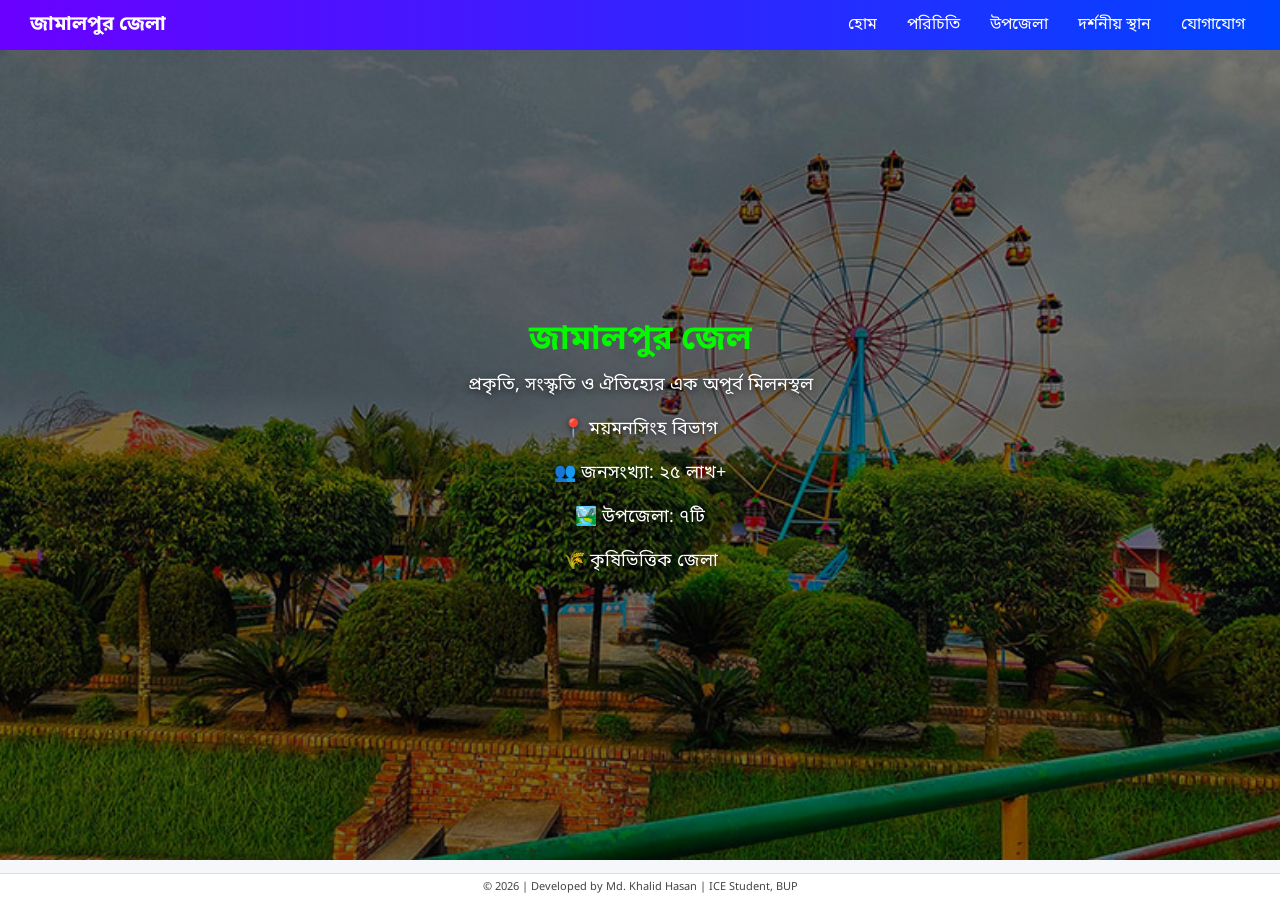
<file: index.html>
<!DOCTYPE html>
<html lang="bn">
<head>
<meta charset="UTF-8">
<meta name="viewport" content="width=device-width, initial-scale=1.0">
<title>জামালপুর জেলা</title>

<link rel="stylesheet" href="style.css">

<!-- বাংলা ফন্ট -->
<link href="https://fonts.googleapis.com/css2?family=Noto+Sans+Bengali&display=swap" rel="stylesheet">

</head>

<!-- 🔥 Home page only no-scroll -->
<body class="home-page">

<div class="main-container">

    <!-- 🔷 Navbar -->
    <nav class="navbar">
        <h2>জামালপুর জেলা</h2>
        <ul>
            <li><a href="index.html">হোম</a></li>
            <li><a href="history.html">পরিচিতি</a></li>
            <li><a href="upazila.html">উপজেলা</a></li>
            <li><a href="tourist.html">দর্শনীয় স্থান</a></li>
           
            <li><a href="contact.html">যোগাযোগ</a></li>
        </ul>
    </nav>

  <!-- 🔷 Hero -->
<section class="hero">
    <div class="overlay"></div>

    <div class="hero-content">
        <h1 id="hero-title"></h1>

        <p id="hero-sub">
            প্রকৃতি, সংস্কৃতি ও ঐতিহ্যের এক অপূর্ব মিলনস্থল
        </p>
    <div class="info-card-hero">
    <p>📍 ময়মনসিংহ বিভাগ</p>
    <p>👥 জনসংখ্যা: ২৫ লাখ+</p>
    <p>🏞️ উপজেলা: ৭টি</p>
    <p>🌾 কৃষিভিত্তিক জেলা</p>
</div>

    </div>
   
</section>
    <!-- 🔷 Footer -->
    <footer>
        <p>© 2026 | Developed by Md. Khalid Hasan | ICE Student, BUP</p>
    </footer>

</div>
<script>
const titles = [
    "জামালপুর জেলায় আপনাকে স্বাগতম"
];

let i = 0;
let j = 0;
let currentText = "";
let isDeleting = false;

function typeEffect() {
    const title = document.getElementById("hero-title");

    if (!title) return;

    currentText = titles[i];

    if (!isDeleting) {
        title.innerHTML = currentText.substring(0, j++);
    } else {
        title.innerHTML = currentText.substring(0, j--);
    }

    let speed = isDeleting ? 40 : 80;

    if (!isDeleting && j === currentText.length + 1) {
        speed = 1500;
        isDeleting = true;
    } 
    else if (isDeleting && j === 0) {
        isDeleting = false;
        i = (i + 1) % titles.length;
    }

    setTimeout(typeEffect, speed);
}

typeEffect();
</script>
</body>
</html>
</file>
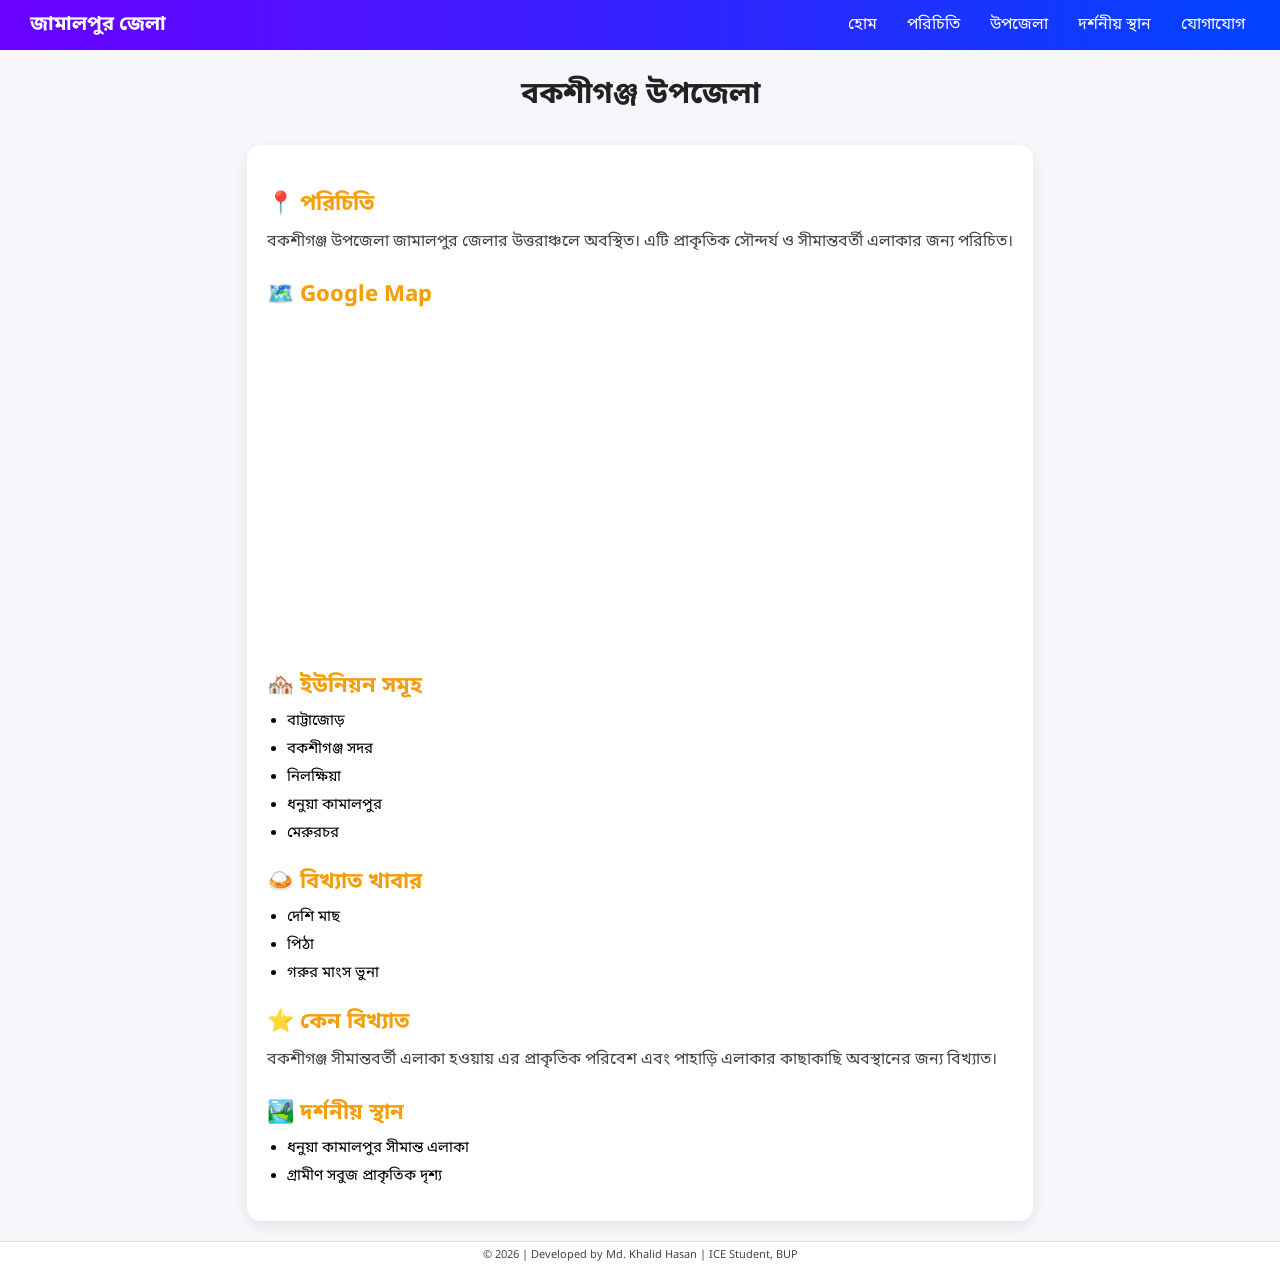
<file: bakshiganj.html>
<!DOCTYPE html>
<html lang="bn">
<head>
<meta charset="UTF-8">
<meta name="viewport" content="width=device-width, initial-scale=1.0">
<title>বকশীগঞ্জ উপজেলা</title>

<link rel="stylesheet" href="style.css">

<link href="https://fonts.googleapis.com/css2?family=Noto+Sans+Bengali&display=swap" rel="stylesheet">
</head>

<body>

<!-- Navbar -->
<nav class="navbar">
    <h2>জামালপুর জেলা</h2>
    <ul>
        <li><a href="index.html">হোম</a></li>
        <li><a href="history.html">পরিচিতি</a></li>
        <li><a href="upazila.html">উপজেলা</a></li>
        <li><a href="tourist.html">দর্শনীয় স্থান</a></li>
    
        <li><a href="contact.html">যোগাযোগ</a></li>
    </ul>
</nav>

<!-- Header -->
<section class="page-header">
    <h1>বকশীগঞ্জ উপজেলা</h1>
</section>

<!-- Content -->
<section class="content">

<h2>📍 পরিচিতি</h2>
<p>
বকশীগঞ্জ উপজেলা জামালপুর জেলার উত্তরাঞ্চলে অবস্থিত। এটি প্রাকৃতিক সৌন্দর্য ও সীমান্তবর্তী এলাকার জন্য পরিচিত।
</p>

<h2>🗺️ Google Map</h2>
<iframe 
    src="https://www.google.com/maps?q=bakshiganj%20jamalpur&output=embed"
    width="100%" height="300" style="border:0;">
</iframe>

<h2>🏘️ ইউনিয়ন সমূহ</h2>
<ul>
    <li>বাট্টাজোড়</li>
    <li>বকশীগঞ্জ সদর</li>
    <li>নিলক্ষিয়া</li>
    <li>ধনুয়া কামালপুর</li>
    <li>মেরুরচর</li>
</ul>

<h2>🍛 বিখ্যাত খাবার</h2>
<ul>
    <li>দেশি মাছ</li>
    <li>পিঠা</li>
    <li>গরুর মাংস ভুনা</li>
</ul>

<h2>⭐ কেন বিখ্যাত</h2>
<p>
বকশীগঞ্জ সীমান্তবর্তী এলাকা হওয়ায় এর প্রাকৃতিক পরিবেশ এবং পাহাড়ি এলাকার কাছাকাছি অবস্থানের জন্য বিখ্যাত।
</p>

<h2>🏞️ দর্শনীয় স্থান</h2>
<ul>
    <li>ধনুয়া কামালপুর সীমান্ত এলাকা</li>
    <li>গ্রামীণ সবুজ প্রাকৃতিক দৃশ্য</li>
</ul>

</section>

<!-- Footer -->
<footer>
    <p>© 2026 | Developed by Md. Khalid Hasan | ICE Student, BUP</p>
</footer>

</body>
</html>
</file>
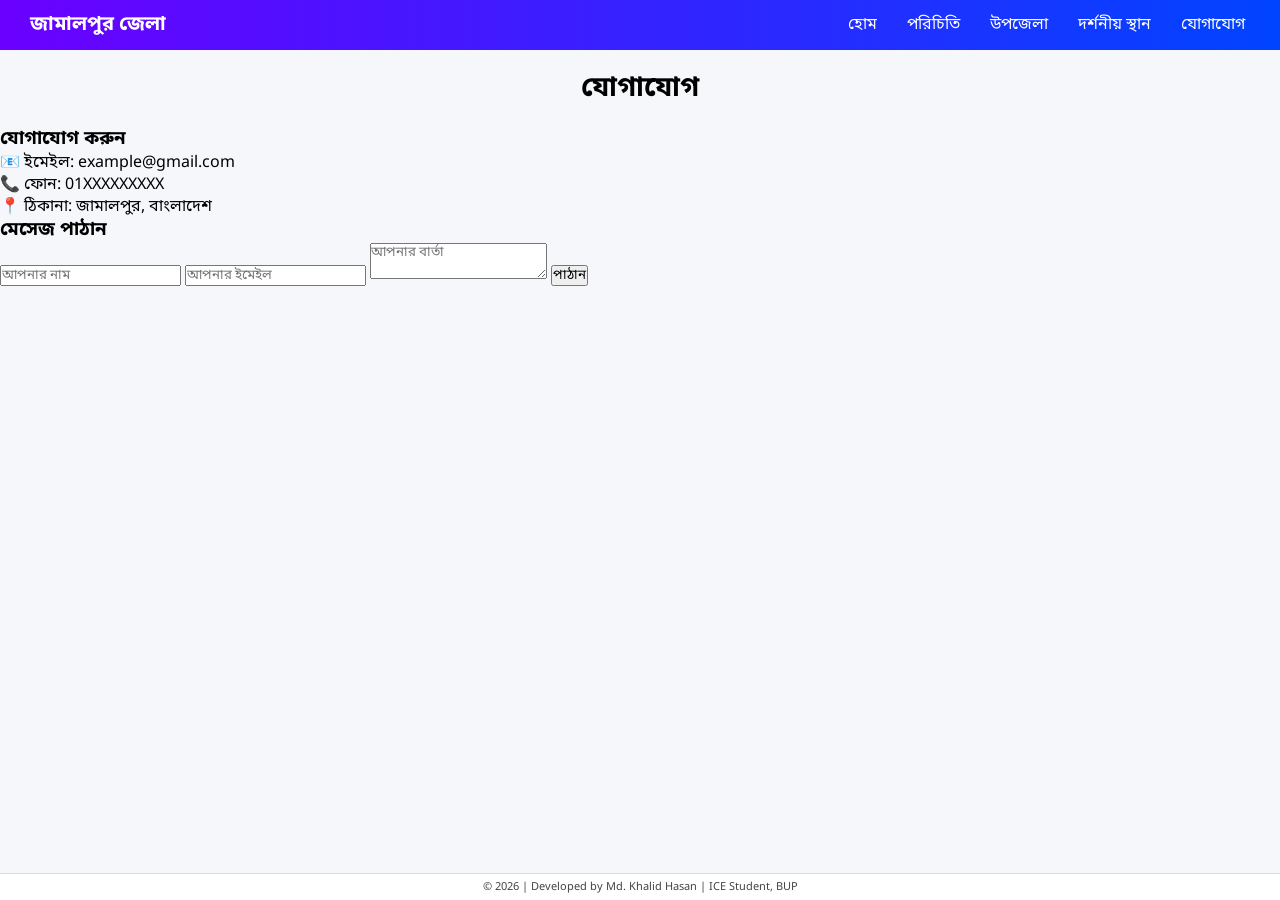
<file: contact.html>
<!DOCTYPE html>
<html lang="bn">
<head>
<meta charset="UTF-8">
<meta name="viewport" content="width=device-width, initial-scale=1.0">
<title>যোগাযোগ</title>

<link rel="stylesheet" href="style.css">

<link href="https://fonts.googleapis.com/css2?family=Noto+Sans+Bengali&display=swap" rel="stylesheet">
</head>

<body>

<!-- Navbar -->
<nav class="navbar">
    <h2>জামালপুর জেলা</h2>
    <ul>
        <li><a href="index.html">হোম</a></li>
        <li><a href="history.html">পরিচিতি</a></li>
        <li><a href="upazila.html">উপজেলা</a></li>
        <li><a href="tourist.html">দর্শনীয় স্থান</a></li>
       
        <li><a href="contact.html">যোগাযোগ</a></li>
    </ul>
</nav>

<!-- Title -->
<section class="page-title">
    <h1>যোগাযোগ</h1>
</section>

<!-- Contact Section -->
<section class="contact-container">

    <!-- Info -->
    <div class="contact-info">
        <h3>যোগাযোগ করুন</h3>
        <p>📧 ইমেইল: example@gmail.com</p>
        <p>📞 ফোন: 01XXXXXXXXX</p>
        <p>📍 ঠিকানা: জামালপুর, বাংলাদেশ</p>
    </div>

    <!-- Form -->
    <div class="contact-form">
        <h3>মেসেজ পাঠান</h3>

        <form>
            <input type="text" placeholder="আপনার নাম" required>
            <input type="email" placeholder="আপনার ইমেইল" required>
            <textarea placeholder="আপনার বার্তা"></textarea>
            <button type="submit">পাঠান</button>
        </form>

    </div>

</section>

<!-- Footer -->
<footer>
    <p>© 2026 | Developed by Md. Khalid Hasan | ICE Student, BUP</p>
</footer>

</body>
</html>
</file>
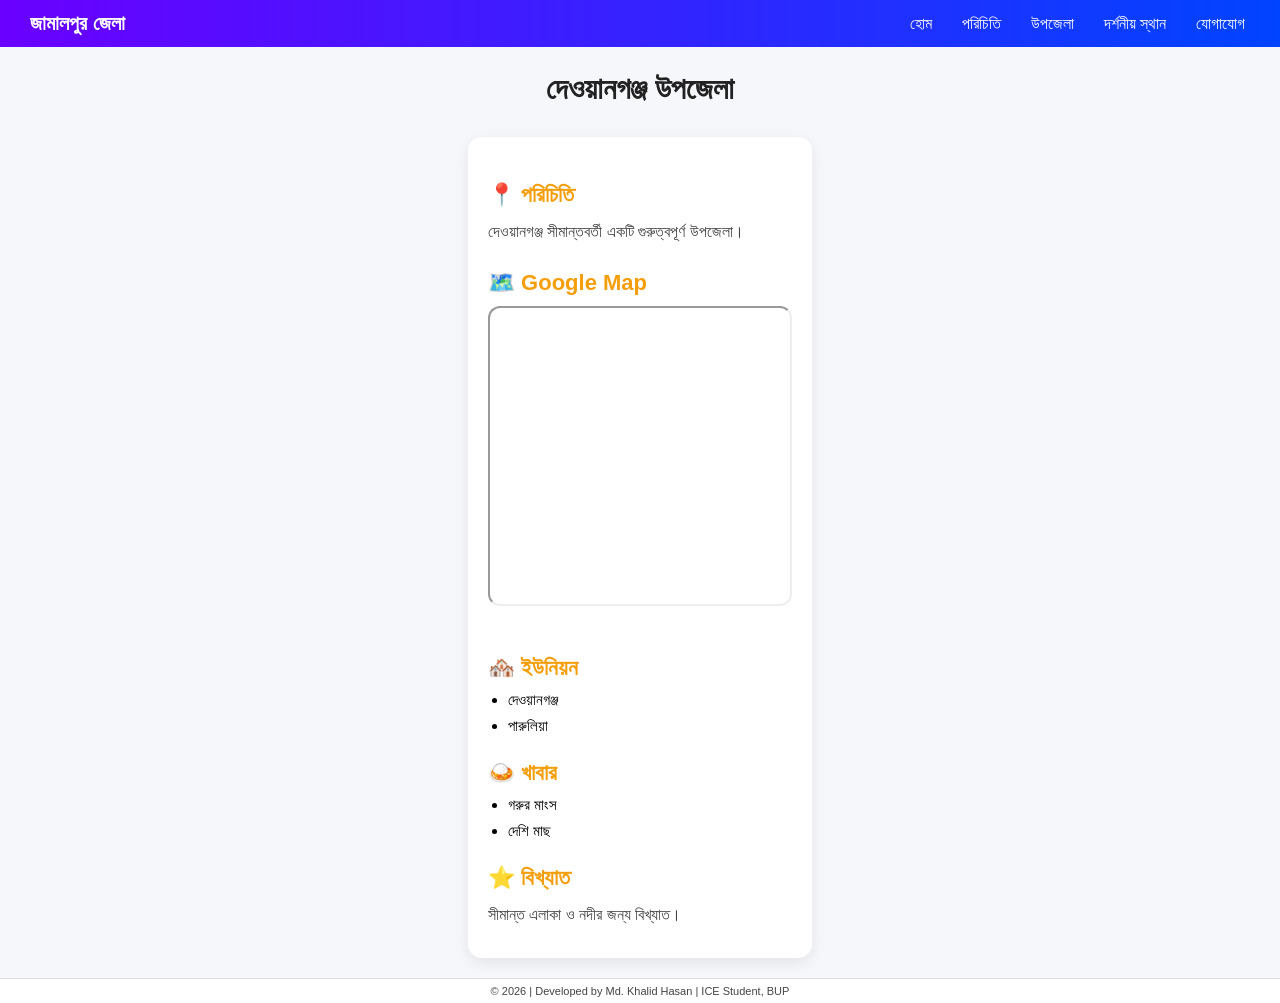
<file: dewanganj.html>
<!DOCTYPE html>
<html lang="bn">
<head>
<meta charset="UTF-8">
<meta name="viewport" content="width=device-width, initial-scale=1.0">
<title>দেওয়ানগঞ্জ উপজেলা</title>
<link rel="stylesheet" href="style.css">
</head>
<body>

<nav class="navbar">
<h2>জামালপুর জেলা</h2>
<ul>
<li><a href="index.html">হোম</a></li>
<li><a href="history.html">পরিচিতি</a></li>
<li><a href="upazila.html">উপজেলা</a></li>
<li><a href="tourist.html">দর্শনীয় স্থান</a></li>

<li><a href="contact.html">যোগাযোগ</a></li>
</ul>
</nav>

<section class="page-header">
<h1>দেওয়ানগঞ্জ উপজেলা</h1>
</section>

<section class="content">
<h2>📍 পরিচিতি</h2>
<p>দেওয়ানগঞ্জ সীমান্তবর্তী একটি গুরুত্বপূর্ণ উপজেলা।</p>

<h2>🗺️ Google Map</h2>
<iframe src="https://www.google.com/maps?q=dewanganj&output=embed" width="100%" height="300"></iframe>

<h2>🏘️ ইউনিয়ন</h2>
<ul>
<li>দেওয়ানগঞ্জ</li>
<li>পারুলিয়া</li>
</ul>

<h2>🍛 খাবার</h2>
<ul>
<li>গরুর মাংস</li>
<li>দেশি মাছ</li>
</ul>

<h2>⭐ বিখ্যাত</h2>
<p>সীমান্ত এলাকা ও নদীর জন্য বিখ্যাত।</p>
</section>

<footer><p>© 2026 | Developed by Md. Khalid Hasan | ICE Student, BUP</p></footer>

</body>
</html>
</file>
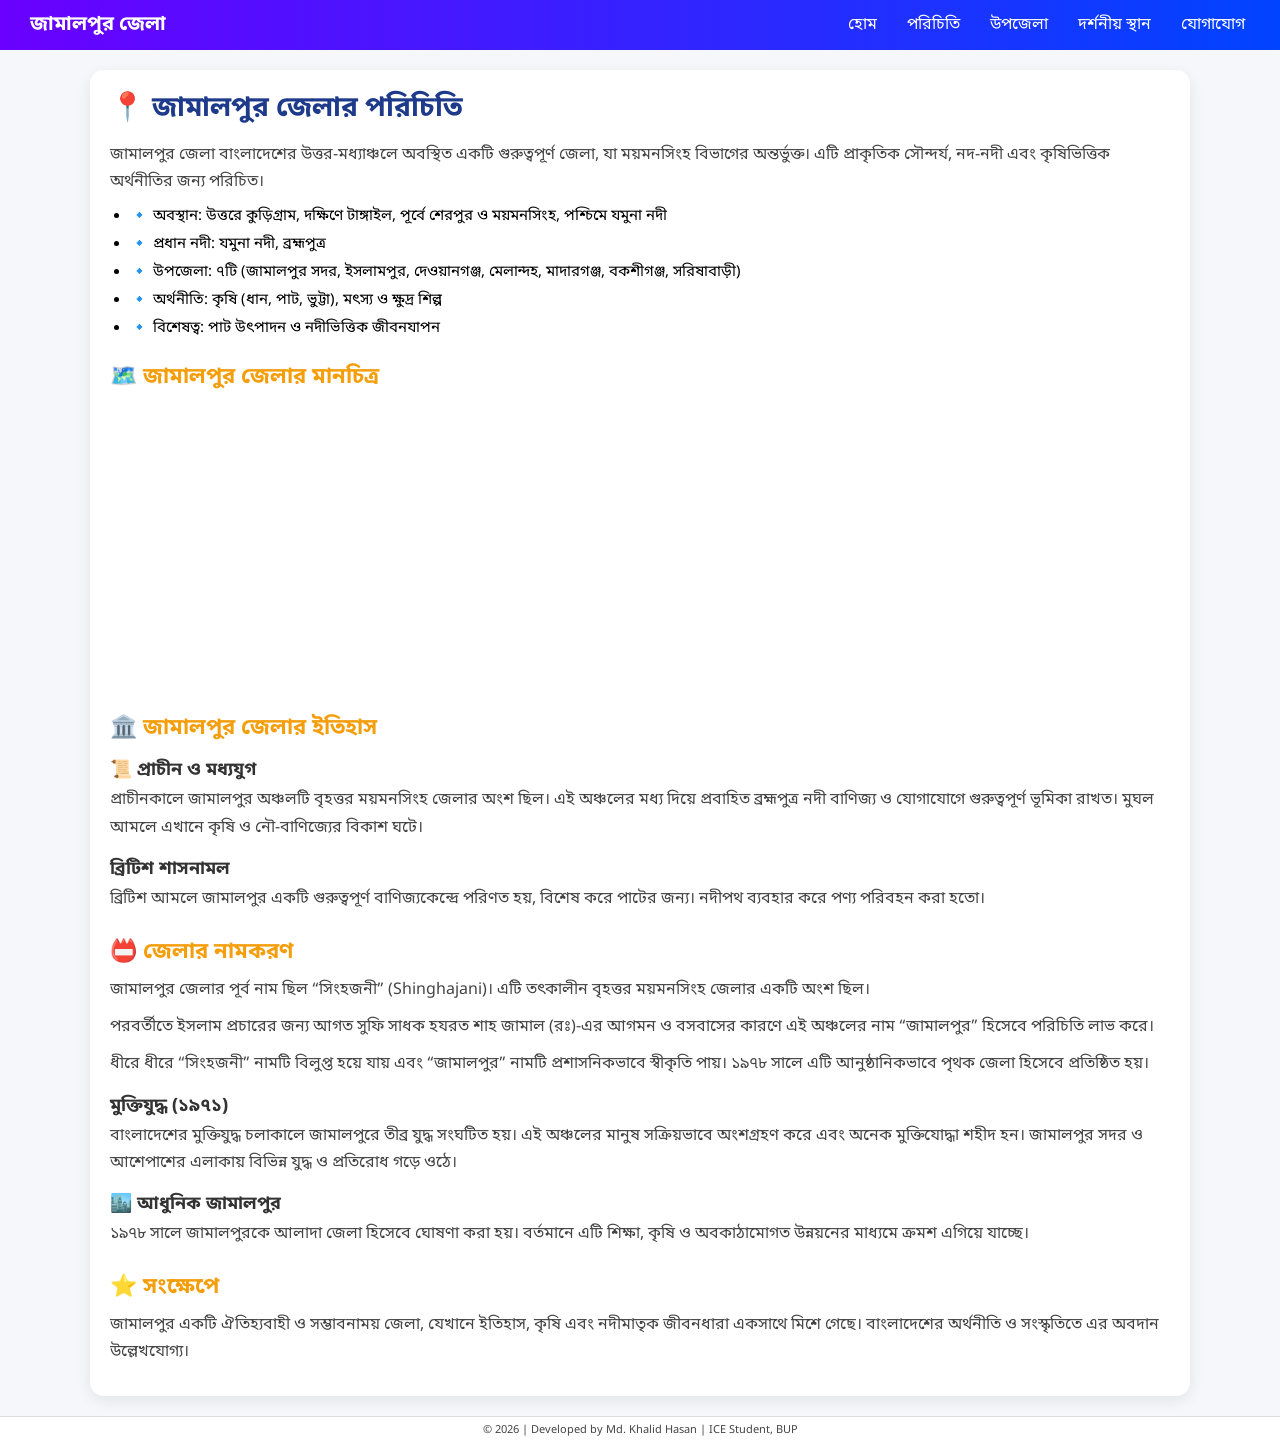
<file: history.html>
<!DOCTYPE html>
<html lang="bn">
<head>
<meta charset="UTF-8">
<meta name="viewport" content="width=device-width, initial-scale=1.0">
<title>জেলার পরিচিতি</title>

<link rel="stylesheet" href="style.css">
<link href="https://fonts.googleapis.com/css2?family=Noto+Sans+Bengali&display=swap" rel="stylesheet">
</head>

<body>

<!-- 🔷 Navbar -->
<nav class="navbar">
    <h2>জামালপুর জেলা</h2>
    <ul>
        <li><a href="index.html">হোম</a></li>
        <li><a href="history.html">পরিচিতি</a></li>
        <li><a href="upazila.html">উপজেলা</a></li>
        <li><a href="tourist.html">দর্শনীয় স্থান</a></li>
    
        <li><a href="contact.html">যোগাযোগ</a></li>
    </ul>
</nav>


<!-- 🔷 Content -->
<section class="content">

    <h1>📍 জামালপুর জেলার পরিচিতি</h1>

    <p>
        জামালপুর জেলা বাংলাদেশের উত্তর-মধ্যাঞ্চলে অবস্থিত একটি গুরুত্বপূর্ণ জেলা,
        যা ময়মনসিংহ বিভাগের অন্তর্ভুক্ত। এটি প্রাকৃতিক সৌন্দর্য, নদ-নদী এবং
        কৃষিভিত্তিক অর্থনীতির জন্য পরিচিত।
    </p>

    <ul>
        <li>🔹 অবস্থান: উত্তরে কুড়িগ্রাম, দক্ষিণে টাঙ্গাইল, পূর্বে শেরপুর ও ময়মনসিংহ, পশ্চিমে যমুনা নদী</li>
        <li>🔹 প্রধান নদী: যমুনা নদী, ব্রহ্মপুত্র</li>
        <li>🔹 উপজেলা: ৭টি (জামালপুর সদর, ইসলামপুর, দেওয়ানগঞ্জ, মেলান্দহ, মাদারগঞ্জ, বকশীগঞ্জ, সরিষাবাড়ী)</li>
        <li>🔹 অর্থনীতি: কৃষি (ধান, পাট, ভুট্টা), মৎস্য ও ক্ষুদ্র শিল্প</li>
        <li>🔹 বিশেষত্ব: পাট উৎপাদন ও নদীভিত্তিক জীবনযাপন</li>
    </ul>

    <!-- 🔥 GOOGLE MAP -->
    <h2>🗺️ জামালপুর জেলার মানচিত্র</h2>

    <div class="map-box">
        <iframe 
            src="https://www.google.com/maps?q=Jamalpur,Bangladesh&output=embed"
            loading="lazy">
        </iframe>
    </div>

    <!-- 🔷 HISTORY -->
    <h2>🏛️ জামালপুর জেলার ইতিহাস</h2>

    <h3>📜 প্রাচীন ও মধ্যযুগ</h3>
    <p>
        প্রাচীনকালে জামালপুর অঞ্চলটি বৃহত্তর ময়মনসিংহ জেলার অংশ ছিল।
        এই অঞ্চলের মধ্য দিয়ে প্রবাহিত ব্রহ্মপুত্র নদী বাণিজ্য ও যোগাযোগে
        গুরুত্বপূর্ণ ভূমিকা রাখত। মুঘল আমলে এখানে কৃষি ও নৌ-বাণিজ্যের বিকাশ ঘটে।
    </p>

    <h3>ব্রিটিশ শাসনামল</h3>
    <p>
        ব্রিটিশ আমলে জামালপুর একটি গুরুত্বপূর্ণ বাণিজ্যকেন্দ্রে পরিণত হয়,
        বিশেষ করে পাটের জন্য। নদীপথ ব্যবহার করে পণ্য পরিবহন করা হতো।
    </p>
    <h2>📛 জেলার নামকরণ</h2>

<p>
    জামালপুর জেলার পূর্ব নাম ছিল “সিংহজনী” (Shinghajani)। 
    এটি তৎকালীন বৃহত্তর ময়মনসিংহ জেলার একটি অংশ ছিল।
</p>

<p>
    পরবর্তীতে ইসলাম প্রচারের জন্য আগত সুফি সাধক 
    হযরত শাহ জামাল (রঃ)-এর আগমন ও বসবাসের কারণে 
    এই অঞ্চলের নাম “জামালপুর” হিসেবে পরিচিতি লাভ করে।
</p>

<p>
    ধীরে ধীরে “সিংহজনী” নামটি বিলুপ্ত হয়ে যায় এবং 
    “জামালপুর” নামটি প্রশাসনিকভাবে স্বীকৃতি পায়।
    ১৯৭৮ সালে এটি আনুষ্ঠানিকভাবে পৃথক জেলা হিসেবে প্রতিষ্ঠিত হয়।
</p>

    <h3>মুক্তিযুদ্ধ (১৯৭১)</h3>
    <p>
        বাংলাদেশের মুক্তিযুদ্ধ চলাকালে জামালপুরে তীব্র যুদ্ধ সংঘটিত হয়।
        এই অঞ্চলের মানুষ সক্রিয়ভাবে অংশগ্রহণ করে এবং অনেক মুক্তিযোদ্ধা শহীদ হন।
        জামালপুর সদর ও আশেপাশের এলাকায় বিভিন্ন যুদ্ধ ও প্রতিরোধ গড়ে ওঠে।
    </p>

    <h3>🏙️ আধুনিক জামালপুর</h3>
    <p>
        ১৯৭৮ সালে জামালপুরকে আলাদা জেলা হিসেবে ঘোষণা করা হয়।
        বর্তমানে এটি শিক্ষা, কৃষি ও অবকাঠামোগত উন্নয়নের মাধ্যমে ক্রমশ এগিয়ে যাচ্ছে।
    </p>

    <h2>⭐ সংক্ষেপে</h2>
    <p>
        জামালপুর একটি ঐতিহ্যবাহী ও সম্ভাবনাময় জেলা, যেখানে ইতিহাস,
        কৃষি এবং নদীমাতৃক জীবনধারা একসাথে মিশে গেছে।
        বাংলাদেশের অর্থনীতি ও সংস্কৃতিতে এর অবদান উল্লেখযোগ্য।
    </p>

</section>

<!-- 🔷 Footer -->
<footer>
    <p>© 2026 | Developed by Md. Khalid Hasan | ICE Student, BUP</p>
</footer>

</body>
</html>
</file>
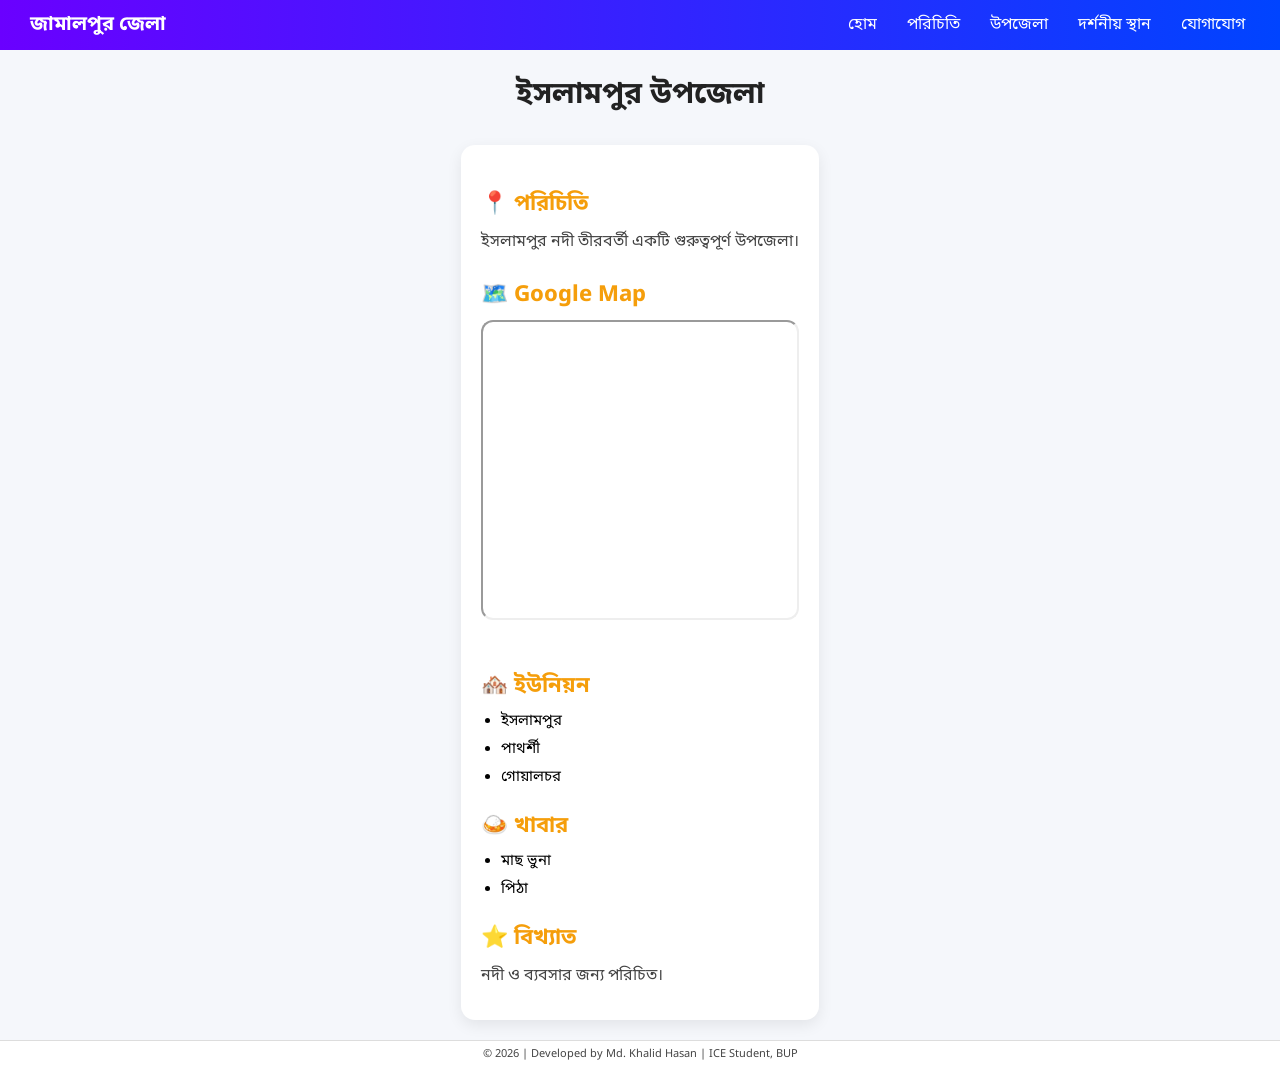
<file: islampur.html>
<!DOCTYPE html>
<html lang="bn">
<head>
<meta charset="UTF-8">
<meta name="viewport" content="width=device-width, initial-scale=1.0">
<title>ইসলামপুর উপজেলা</title>
<link rel="stylesheet" href="style.css">
<link href="https://fonts.googleapis.com/css2?family=Noto+Sans+Bengali&display=swap" rel="stylesheet">
</head>
<body>

<nav class="navbar">
<h2>জামালপুর জেলা</h2>
<ul>
<li><a href="index.html">হোম</a></li>
<li><a href="history.html">পরিচিতি</a></li>
<li><a href="upazila.html">উপজেলা</a></li>
<li><a href="tourist.html">দর্শনীয় স্থান</a></li>

<li><a href="contact.html">যোগাযোগ</a></li>
</ul>
</nav>

<section class="page-header">
<h1>ইসলামপুর উপজেলা</h1>
</section>

<section class="content">
<h2>📍 পরিচিতি</h2>
<p>ইসলামপুর নদী তীরবর্তী একটি গুরুত্বপূর্ণ উপজেলা।</p>

<h2>🗺️ Google Map</h2>
<iframe src="https://www.google.com/maps?q=islampur%20jamalpur&output=embed" width="100%" height="300"></iframe>

<h2>🏘️ ইউনিয়ন</h2>
<ul>
<li>ইসলামপুর</li>
<li>পাথর্শী</li>
<li>গোয়ালচর</li>
</ul>

<h2>🍛 খাবার</h2>
<ul>
<li>মাছ ভুনা</li>
<li>পিঠা</li>
</ul>

<h2>⭐ বিখ্যাত</h2>
<p>নদী ও ব্যবসার জন্য পরিচিত।</p>
</section>

<footer><p>© 2026 | Developed by Md. Khalid Hasan | ICE Student, BUP</p></footer>

</body>
</html>
</file>
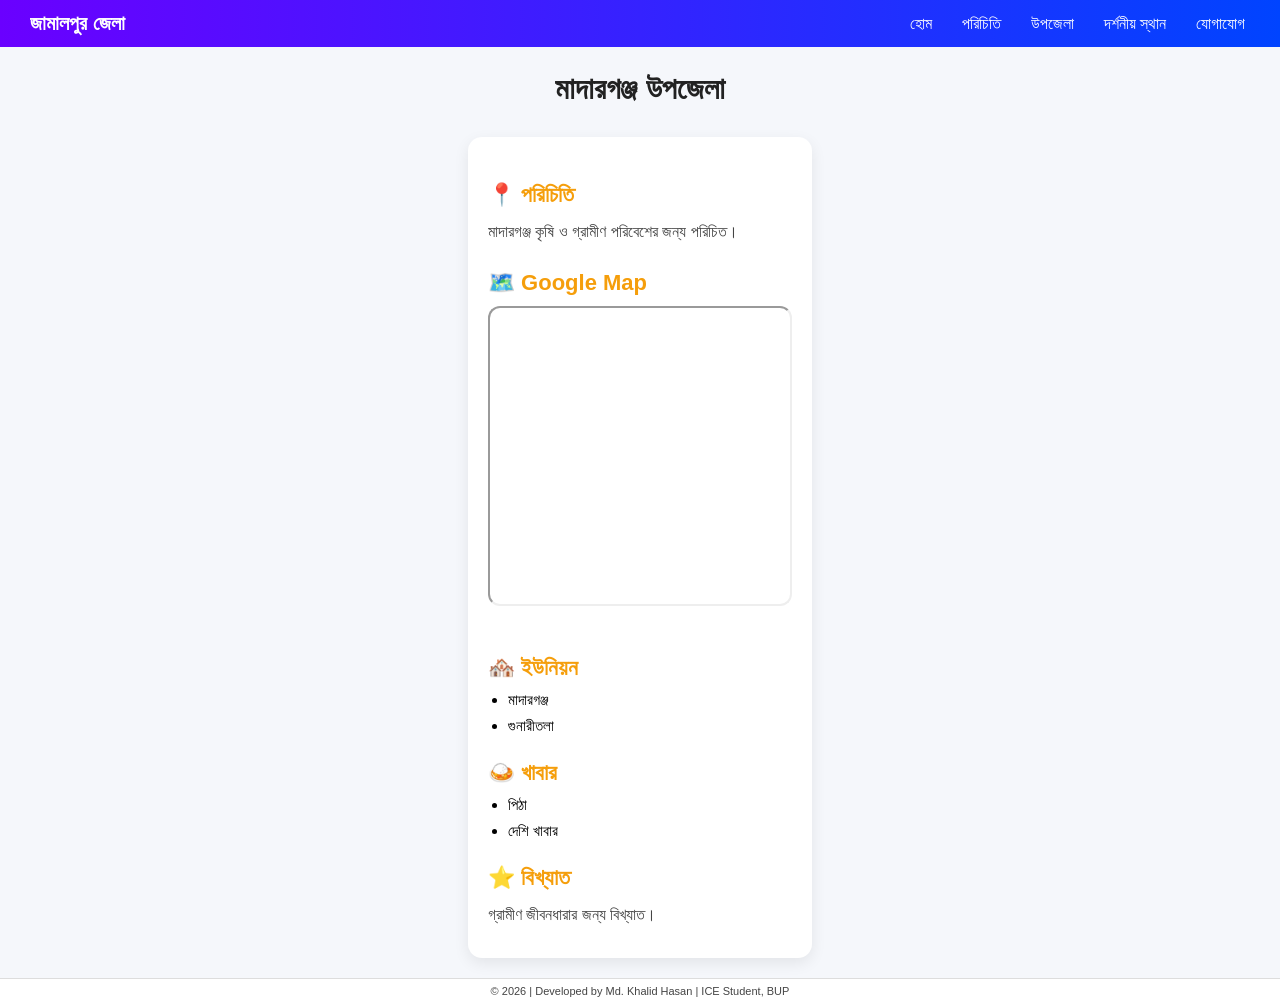
<file: madarganj.html>
<!DOCTYPE html>
<html lang="bn">
<head>
<meta charset="UTF-8">
<meta name="viewport" content="width=device-width, initial-scale=1.0">
<title>মাদারগঞ্জ উপজেলা</title>
<link rel="stylesheet" href="style.css">
</head>
<body>

<nav class="navbar">
<h2>জামালপুর জেলা</h2>
<ul>
<li><a href="index.html">হোম</a></li>
<li><a href="history.html">পরিচিতি</a></li>
<li><a href="upazila.html">উপজেলা</a></li>
<li><a href="tourist.html">দর্শনীয় স্থান</a></li>

<li><a href="contact.html">যোগাযোগ</a></li>
</ul>
</nav>

<section class="page-header">
<h1>মাদারগঞ্জ উপজেলা</h1>
</section>

<section class="content">
<h2>📍 পরিচিতি</h2>
<p>মাদারগঞ্জ কৃষি ও গ্রামীণ পরিবেশের জন্য পরিচিত।</p>

<h2>🗺️ Google Map</h2>
<iframe src="https://www.google.com/maps?q=madarganj&output=embed" width="100%" height="300"></iframe>

<h2>🏘️ ইউনিয়ন</h2>
<ul>
<li>মাদারগঞ্জ</li>
<li>গুনারীতলা</li>
</ul>

<h2>🍛 খাবার</h2>
<ul>
<li>পিঠা</li>
<li>দেশি খাবার</li>
</ul>

<h2>⭐ বিখ্যাত</h2>
<p>গ্রামীণ জীবনধারার জন্য বিখ্যাত।</p>
</section>

<footer><p>© 2026 | Developed by Md. Khalid Hasan | ICE Student, BUP</p></footer>

</body>
</html>
</file>
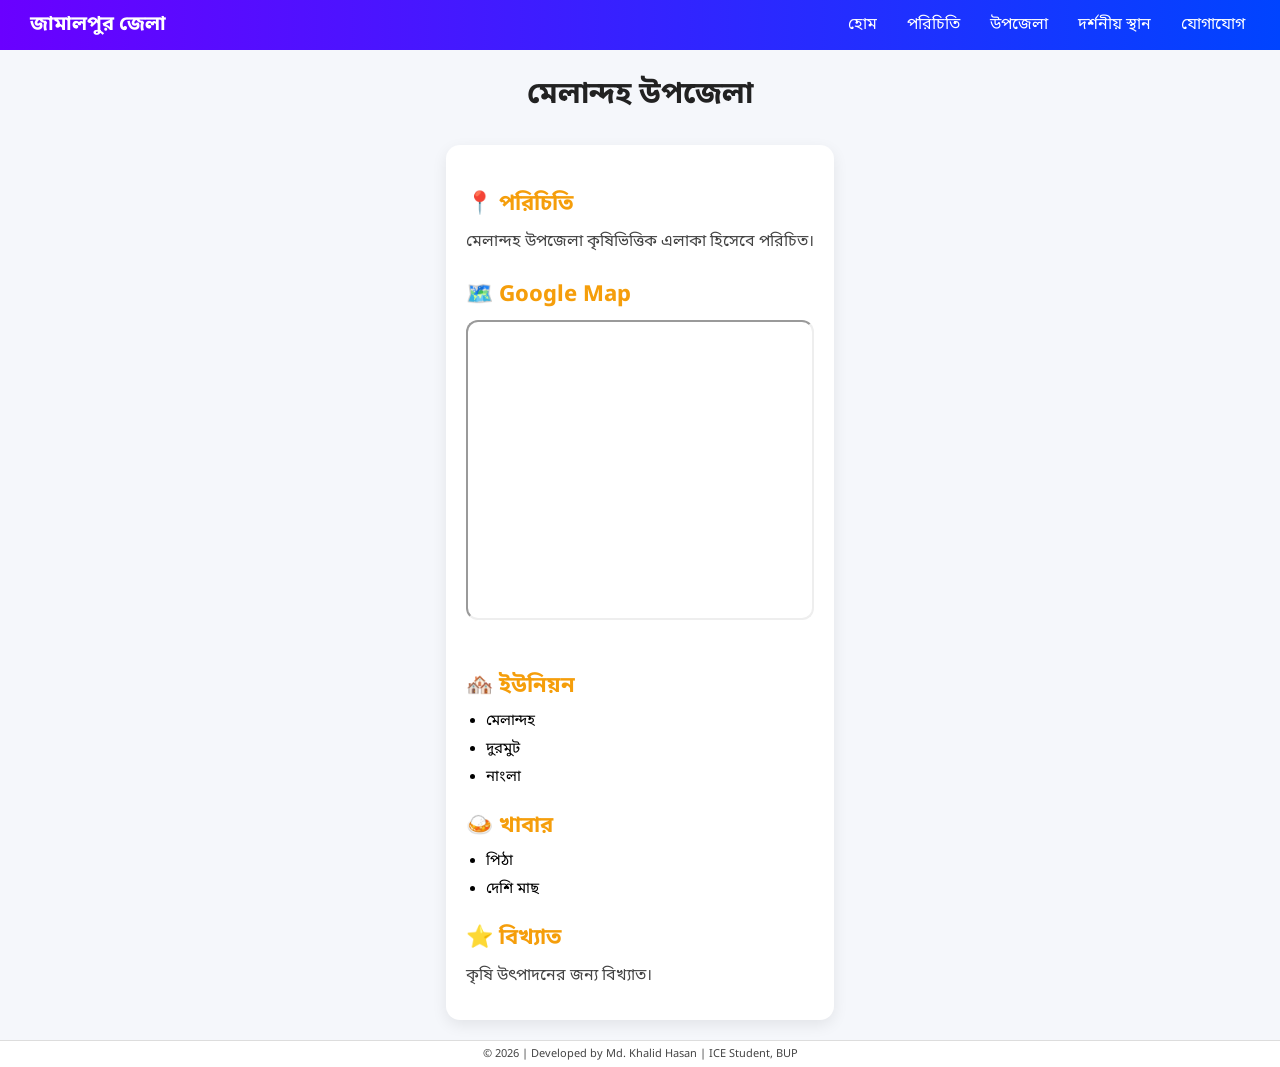
<file: melandaha.html>
<!DOCTYPE html>
<html lang="bn">
<head>
<meta charset="UTF-8">
<meta name="viewport" content="width=device-width, initial-scale=1.0">
<title>মেলান্দহ উপজেলা</title>
<link rel="stylesheet" href="style.css">
<link href="https://fonts.googleapis.com/css2?family=Noto+Sans+Bengali&display=swap" rel="stylesheet">
</head>
<body>

<nav class="navbar">
<h2>জামালপুর জেলা</h2>
<ul>
<li><a href="index.html">হোম</a></li>
<li><a href="history.html">পরিচিতি</a></li>
<li><a href="upazila.html">উপজেলা</a></li>
<li><a href="tourist.html">দর্শনীয় স্থান</a></li>

<li><a href="contact.html">যোগাযোগ</a></li>
</ul>
</nav>

<section class="page-header">
<h1>মেলান্দহ উপজেলা</h1>
</section>

<section class="content">
<h2>📍 পরিচিতি</h2>
<p>মেলান্দহ উপজেলা কৃষিভিত্তিক এলাকা হিসেবে পরিচিত।</p>

<h2>🗺️ Google Map</h2>
<iframe src="https://www.google.com/maps?q=melandaha&output=embed" width="100%" height="300"></iframe>

<h2>🏘️ ইউনিয়ন</h2>
<ul>
<li>মেলান্দহ</li>
<li>দুরমুট</li>
<li>নাংলা</li>
</ul>

<h2>🍛 খাবার</h2>
<ul>
<li>পিঠা</li>
<li>দেশি মাছ</li>
</ul>

<h2>⭐ বিখ্যাত</h2>
<p>কৃষি উৎপাদনের জন্য বিখ্যাত।</p>
</section>

<footer><p>© 2026 | Developed by Md. Khalid Hasan | ICE Student, BUP</p></footer>

</body>
</html>
</file>
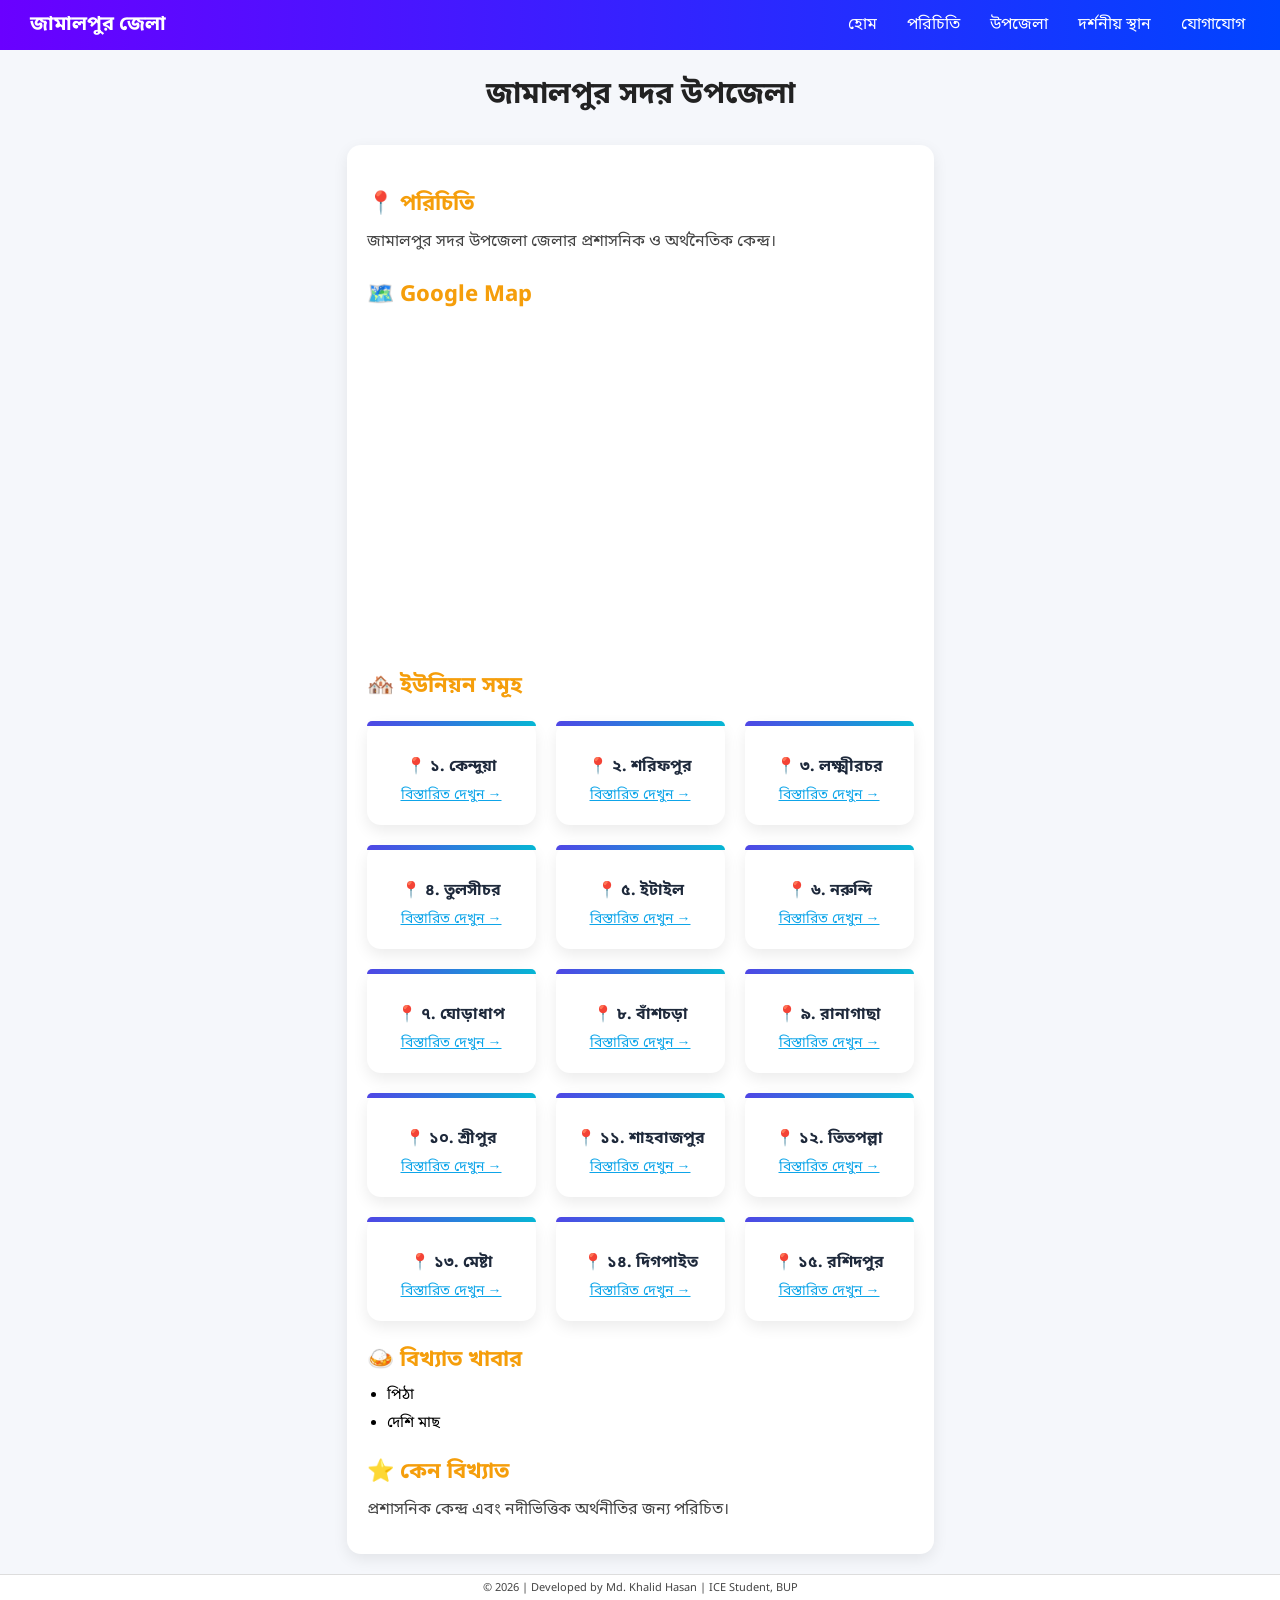
<file: sadar.html>
<!DOCTYPE html>
<html lang="bn">
<head>
<meta charset="UTF-8">
<meta name="viewport" content="width=device-width, initial-scale=1.0">
<title>জামালপুর সদর</title>

<link rel="stylesheet" href="style.css">

<link href="https://fonts.googleapis.com/css2?family=Noto+Sans+Bengali&display=swap" rel="stylesheet">
</head>

<body>

<!-- Navbar -->
<nav class="navbar">
    <h2>জামালপুর জেলা</h2>
    <ul>
        <li><a href="index.html">হোম</a></li>
        <li><a href="history.html">পরিচিতি</a></li>
        <li><a href="upazila.html">উপজেলা</a></li>
        <li><a href="tourist.html">দর্শনীয় স্থান</a></li>
        
        <li><a href="contact.html">যোগাযোগ</a></li>
    </ul>
</nav>

<!-- Header -->
<section class="page-header">
    <h1>জামালপুর সদর উপজেলা</h1>
</section>

<!-- Content -->
<section class="content">

<h2>📍 পরিচিতি</h2>
<p>
জামালপুর সদর উপজেলা জেলার প্রশাসনিক ও অর্থনৈতিক কেন্দ্র।
</p>

<h2>🗺️ Google Map</h2>
<iframe 
    src="https://www.google.com/maps?q=jamalpur%20sadar&output=embed"
    width="100%" height="300" style="border:0;">
</iframe>

<h2>🏘️ ইউনিয়ন সমূহ</h2>

<div class="union-container">

<a href="kendua.html" class="union-card">
    <h3>১. কেন্দুয়া</h3>
    <span>বিস্তারিত দেখুন →</span>
</a>

<a href="sharifpur.html" class="union-card">
    <h3>২. শরিফপুর</h3>
    <span>বিস্তারিত দেখুন →</span>
</a>

<a href="lakshmirchar.html" class="union-card">
    <h3>৩. লক্ষ্মীরচর</h3>
    <span>বিস্তারিত দেখুন →</span>
</a>

<a href="tulsichar.html" class="union-card">
    <h3>৪. তুলসীচর</h3>
    <span>বিস্তারিত দেখুন →</span>
</a>

<a href="itail.html" class="union-card">
    <h3>৫. ইটাইল</h3>
    <span>বিস্তারিত দেখুন →</span>
</a>

<a href="narundi.html" class="union-card">
    <h3>৬. নরুন্দি</h3>
    <span>বিস্তারিত দেখুন →</span>
</a>

<a href="ghoradhap.html" class="union-card">
    <h3>৭. ঘোড়াধাপ</h3>
    <span>বিস্তারিত দেখুন →</span>
</a>

<a href="banshchara.html" class="union-card">
    <h3>৮. বাঁশচড়া</h3>
    <span>বিস্তারিত দেখুন →</span>
</a>

<a href="ranagacha.html" class="union-card">
    <h3>৯. রানাগাছা</h3>
    <span>বিস্তারিত দেখুন →</span>
</a>

<a href="shimultoli.html" class="union-card">
    <h3>১০. শ্রীপুর</h3>
    <span>বিস্তারিত দেখুন →</span>
</a>

<a href="shahbazpur.html" class="union-card">
    <h3>১১. শাহবাজপুর</h3>
    <span>বিস্তারিত দেখুন →</span>
</a>

<a href="titpalla.html" class="union-card">
    <h3>১২. তিতপল্লা</h3>
    <span>বিস্তারিত দেখুন →</span>
</a>

<a href="meshta.html" class="union-card">
    <h3>১৩. মেষ্টা</h3>
    <span>বিস্তারিত দেখুন →</span>
</a>

<a href="digpait.html" class="union-card">
    <h3>১৪. দিগপাইত</h3>
    <span>বিস্তারিত দেখুন →</span>
</a>

<a href="rashidpur.html" class="union-card">
    <h3>১৫. রশিদপুর</h3>
    <span>বিস্তারিত দেখুন →</span>
</a>

</div>
<h2>🍛 বিখ্যাত খাবার</h2>
<ul>
    <li>পিঠা</li>
    <li>দেশি মাছ</li>
</ul>

<h2>⭐ কেন বিখ্যাত</h2>
<p>
প্রশাসনিক কেন্দ্র এবং নদীভিত্তিক অর্থনীতির জন্য পরিচিত।
</p>

</section>

<!-- Footer -->
<footer>
    <p>© 2026 | Developed by Md. Khalid Hasan | ICE Student, BUP</p>
</footer>

</body>
</html>
</file>
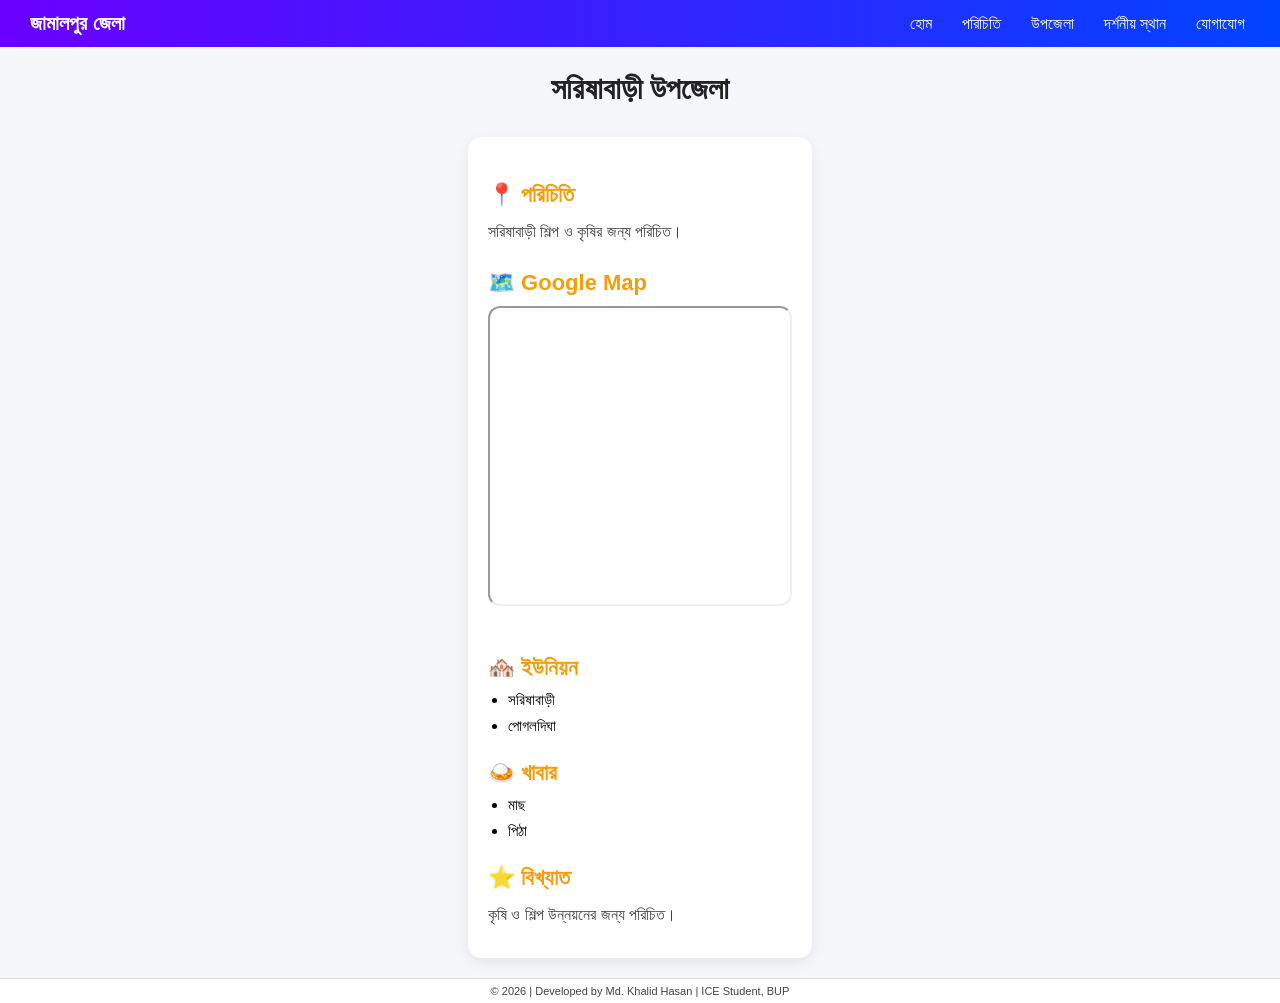
<file: sarishabari.html>
<!DOCTYPE html>
<html lang="bn">
<head>
<meta charset="UTF-8">
<meta name="viewport" content="width=device-width, initial-scale=1.0">
<title>সরিষাবাড়ী উপজেলা</title>
<link rel="stylesheet" href="style.css">
</head>
<body>

<nav class="navbar">
<h2>জামালপুর জেলা</h2>
<ul>
<li><a href="index.html">হোম</a></li>
<li><a href="history.html">পরিচিতি</a></li>
<li><a href="upazila.html">উপজেলা</a></li>
<li><a href="tourist.html">দর্শনীয় স্থান</a></li>

<li><a href="contact.html">যোগাযোগ</a></li>
</ul>
</nav>

<section class="page-header">
<h1>সরিষাবাড়ী উপজেলা</h1>
</section>

<section class="content">
<h2>📍 পরিচিতি</h2>
<p>সরিষাবাড়ী শিল্প ও কৃষির জন্য পরিচিত।</p>

<h2>🗺️ Google Map</h2>
<iframe src="https://www.google.com/maps?q=sarishabari&output=embed" width="100%" height="300"></iframe>

<h2>🏘️ ইউনিয়ন</h2>
<ul>
<li>সরিষাবাড়ী</li>
<li>পোগলদিঘা</li>
</ul>

<h2>🍛 খাবার</h2>
<ul>
<li>মাছ</li>
<li>পিঠা</li>
</ul>

<h2>⭐ বিখ্যাত</h2>
<p>কৃষি ও শিল্প উন্নয়নের জন্য পরিচিত।</p>
</section>

<footer><p>© 2026 | Developed by Md. Khalid Hasan | ICE Student, BUP</p></footer>

</body>
</html>
</file>
<file: style.css>
/* =========================
   RESET
========================= */
*{
    margin:0;
    padding:0;
    box-sizing:border-box;
    font-family:'Noto Sans Bengali', sans-serif;
}

/* =========================
   BODY + FOOTER FIX
========================= */
html, body{
    height:100%;
}

body{
    display:flex;
    flex-direction:column;
}

.main-container{
    display:flex;
    flex-direction:column;
    min-height:100vh;
}

/* =========================
   NAVBAR
========================= */
.navbar{
    display:flex;
    justify-content:space-between;
    align-items:center;
    padding:12px 30px;
    background:linear-gradient(90deg, #6a00ff, #0044ff);
    color:white;
    position:sticky;
    top:0;
    z-index:1000;
}

.navbar h2{
    font-size:20px;
}

/* 🔥 NAV MENU */
.navbar ul{
    display:flex;
    list-style:none;
    gap:20px;
}

.navbar ul li{
    list-style:none;
}

.navbar ul li a{
    color:white;
    text-decoration:none;
    font-size:16px;
    transition:0.3s;
    padding:5px;
}

.navbar ul li a:hover{
    color:#ffd700;
}

/* =========================
   HERO SECTION
========================= */
/* HERO WITH BACKGROUND IMAGE */
.hero{
    position:relative;
    height:90vh;
    display:flex;
    justify-content:center;
    align-items:center;
    text-align:center;

    background: url("jamalpur.jpg") center/cover no-repeat;
}

.overlay{
    position:absolute;
    top:0;
    left:0;
    width:100%;
    height:100%;
    background: rgba(0,0,0,0.5); /* dark overlay */
}

.hero-content{
    position:relative;
    z-index:2;
}
.hero h1{
    font-size:34px;
    margin-bottom:10px;

    color:#05f701;
    
}

.hero p{
    color:#ffffff;
    font-size:18px;
    margin-bottom:20px;
    text-shadow: 0 2px 6px rgba(0,0,0,0.6);
}

/* =========================
   FOOTER
========================= */
/* ===== FOOTER WHITE + SMALL TEXT ===== */
footer{
    background:#ffffff !important;   /* সব জায়গায় white */
    color:#444;                     /* soft dark text */
    text-align:center;
    padding:6px 8px;               /* একটু কম padding */
    font-size:11px;                /* ছোট লেখা */
    margin-top:auto;
    border-top:1px solid #ddd;
}

footer p{
    margin:0;
}
/* =========================
   MOBILE RESPONSIVE
========================= */
@media(max-width:768px){

    /* navbar tighter */
    .navbar{
        padding:10px 10px;
    }

    /* logo ছোট */
    .navbar h2{
        font-size:16px;
        white-space:nowrap;
    }

    /* 🔥 main fix */
    .navbar ul{
        display:flex;
        flex-direction:row;
        gap:8px;
        overflow-x:auto;
        white-space:nowrap;
    }

    .navbar ul li{
        flex:0 0 auto;
    }

    /* 🔥 text ছোট */
    .navbar ul li a{
        font-size:12px;
        padding:3px;
    }
}
/* =========================
   history
========================= */
*{
    margin:0;
    padding:0;
    box-sizing:border-box;
    font-family:'Noto Sans Bengali', sans-serif;
}

/* =========================
   BODY
========================= */
body{
    background:#f5f7fb;
}


/* =========================
   MAIN CONTENT
========================= */
.content{
    max-width:1000px;
    margin:30px auto;
    padding:25px;

    background:#ffffff;
    border-radius:12px;

    box-shadow: 0 4px 12px rgba(0,0,0,0.08);
}

/* =========================
   HEADINGS
========================= */
.content h1{
    font-size:28px;
    margin-bottom:15px;
    color:#1e3a8a;
}

.content h2{
    font-size:22px;
    margin-top:25px;
    margin-bottom:10px;
    color:#f59e0b;
}

.content h3{
    font-size:18px;
    margin-top:15px;
    margin-bottom:5px;
    color:#333;
}

/* =========================
   TEXT
========================= */
.content p{
    font-size:16px;
    line-height:1.7;
    color:#444;
    margin-bottom:10px;
}

/* =========================
   LIST
========================= */
.content ul{
    margin-top:10px;
    margin-bottom:15px;
    padding-left:20px;
}

.content ul li{
    font-size:15px;
    margin-bottom:8px;
}

/* =========================
   MAP
========================= */
.map-box{
    margin-top:10px;
}

.map-box iframe{
    width:100%;
    height:260px;
    border:none;
    border-radius:10px;
}

/* =========================
   MOBILE RESPONSIVE
========================= */
@media(max-width:768px){

    .content{
        margin:15px;
        padding:15px;
    }

    .content h1{
        font-size:22px;
    }

    .content h2{
        font-size:18px;
    }

    .content h3{
        font-size:16px;
    }

    .content p{
        font-size:14px;
    }

    .content ul li{
        font-size:13px;
    }
}

/* =========================
   UPAZILA PROFESSIONAL CSS
========================= */

/* =========================
   TITLE
========================= */
.page-title h1{
    text-align:center;
    font-size:28px;
    margin:20px 0;
}

/* =========================
   GRID
========================= */
.upazila-container{
    display:grid;
    grid-template-columns: repeat(auto-fit, minmax(260px, 1fr));
    gap:20px;
    padding:10px 20px;
}

/* =========================
   CARD
========================= */
.card{
    background:#ffffff;
    border-radius:14px;
    overflow:hidden;
    text-decoration:none;
    color:inherit;

    box-shadow: 0 4px 12px rgba(0,0,0,0.1);
    transition:0.3s;
}

.card:hover{
    transform: translateY(-5px);
}

/* =========================
   IMAGE
========================= */
.card img{
    width:100%;
    height:180px;
    object-fit:cover;
    display:block;
}

/* =========================
   TEXT AREA
========================= */
.card-content{
    text-align:center;
    padding:12px;
}

/* উপজেলা নাম */
.card-content h3{
    font-size:18px;
    color:#222;
    margin-bottom:5px;
    text-decoration:none;
}

/* 🔥 ONLY এইটা underline থাকবে */
.view-btn{
    font-size:14px;
    color:#6a00ff;
    text-decoration:underline;
}

.view-btn:hover{
    color:#0044ff;
}
/* =========================
   sadar upazilla
========================= */
/* =========================
   PAGE HEADER
========================= */
.page-header{
    text-align:center;
    padding:25px 0 10px;
}

.page-header h1{
    font-size:30px;
    color:#222;
}

/* =========================
   CONTENT BOX
========================= */
.content{
    max-width:1100px;
    margin:20px auto;
    padding:20px;
    background:#ffffff;
    border-radius:14px;
    box-shadow:0 5px 15px rgba(0,0,0,0.08);

/* =========================
   SECTION TITLE
========================= */
.content h2{
    color:#ff9800;
    margin:20px 0 10px;
}

/* =========================
   TEXT
========================= */
.content p{
    color:#444;
    line-height:1.6;
}

/* =========================
   MAP
========================= */
.content iframe{
    width:100%;
    height:300px;
    border:none;
    border-radius:10px;
    margin:15px 0;
}

/* =========================
   UNION GRID
========================= */
.union-container{
    display:grid;
    grid-template-columns: repeat(2,1fr);
    gap:20px;
    margin-top:20px;
}

/* =========================
   UNION CARD
========================= */
.union-card{
      background:#ffffff;
    padding:100px;
    border-radius:14px;
    text-decoration:none;

    display:flex;
    flex-direction:column;
    justify-content:center;
    align-items:center;   /* 🔥 horizontal center */

    text-align:center;    /* 🔥 text center */

    box-shadow:0 1px 5px rgba(236, 4, 4, 0.08);
    transition:0.3s;
}

.union-card:hover{
    transform:translateY(-5px);
    background:#ffffff;
    box-shadow:0 10px 25px rgba(0,0,0,0.15);
}

/* title */
.union-card h3{
    font-size:17px;
    color:#222;
    margin-bottom:6px;
    text-decoration:none;
}

/* remove underline */
.union-card{
    text-decoration:none !important;
}

/* details link */
.union-card span{
    font-size:14px;
    color:#6a00ff;
    text-decoration:underline;
}

/* icon */
.union-card h3::before{
    content:"📍 ";
}

/* =========================
   FOOD LIST
========================= */
.content ul{
    margin-left:20px;
}

.content ul li{
    margin-bottom:5px;
}

/* =========================
   FINAL SECTION
========================= */
.content p:last-child{
    background:#fff8e1;
    padding:12px;
    border-radius:8px;
    margin-top:10px;
}

   .page-header{
    text-align:center;
    padding:30px 10px;
}

.page-header h1{
    font-size:28px;
    color:#1e293b; /* 🔥 dark professional */
}

/* =========================
   CONTENT
========================= */
.content{
    max-width:1100px;
    margin:auto;
    padding:20px;
}

.content h2{
    margin:20px 0 10px;
    color:#0ea5e9; /* 🔥 modern blue */
}

.content p{
    margin-bottom:15px;
    color:#444;
}

/* =========================
   MAP
========================= */
iframe{
    border-radius:12px;
    margin-bottom:20px;
}

/* =========================
   UNION GRID
========================= */

/* Desktop (default) */
.union-container{
    display:grid;
    grid-template-columns: repeat(3, 1fr);
    gap:20px;
    margin-top:20px;
}

/* Tablet */
@media(max-width:900px){
    .union-container{
        grid-template-columns: repeat(2, 1fr);
    }
}

/* Mobile */
@media(max-width:500px){
    .union-container{
        grid-template-columns: repeat(2, 1fr);
        gap:12px;
    }
}

/* =========================
   UNION CARD (MAIN DESIGN)
========================= */
.union-card{
    background:#ffffff;
    border-radius:14px;
    padding:20px;

    text-align:center;

    text-decoration:none;
    color:#222;

    position:relative;
    transition:0.3s;

    box-shadow:0 6px 15px rgba(0,0,0,0.08);
}

/* 🔥 UPDATED TOP GRADIENT */
.union-card::before{
    content:"";
    position:absolute;
    top:0;
    left:0;
    width:100%;
    height:5px;
    border-top-left-radius:14px;
    border-top-right-radius:14px;

    background:linear-gradient(90deg,#4f46e5,#06b6d4);
}

/* hover */
.union-card:hover{
    transform:translateY(-6px);
    background:#f8fafc;
    box-shadow:0 12px 25px rgba(0,0,0,0.15);
}

/* title */
.union-card h3{
    font-size:16px;
    color:#1e293b; /* 🔥 clean dark */
    margin-bottom:8px;
}

/* button text */
.union-card span{
    font-size:14px;
    color:#0ea5e9; /* 🔥 highlight */
    text-decoration:underline;
}

/* =========================
   LIST STYLE
========================= */
.content ul{
    margin-left:20px;
}

.content ul li{
    margin-bottom:5px;
}
</file>
